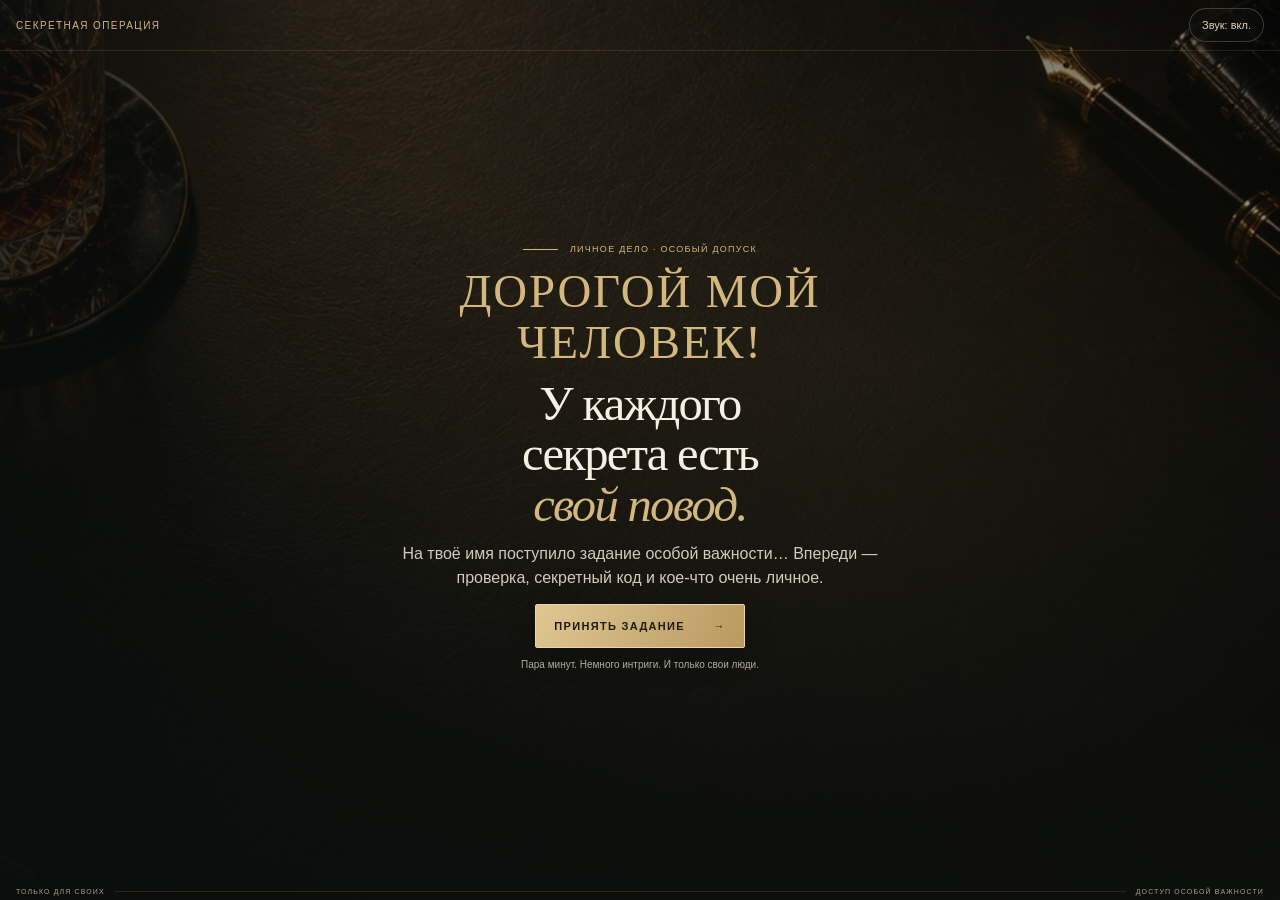
<file: index.html>
<!doctype html>
<html lang="ru">
<head>
<meta charset="utf-8"><meta name="viewport" content="width=device-width,initial-scale=1,viewport-fit=cover">
<meta name="theme-color" content="#11120f"><meta name="description" content="Секретное задание для самого близкого круга.">
<title>СЕКРЕТНАЯ ОПЕРАЦИЯ · Совершенно секретно</title>
<link rel="icon" href="data:image/svg+xml,%3Csvg xmlns='http://www.w3.org/2000/svg' viewBox='0 0 64 64'%3E%3Crect width='64' height='64' rx='14' fill='%2311120f'/%3E%3Cpath d='M32 12L48 32L32 52L16 32Z' fill='%23d5b777'/%3E%3C/svg%3E">
<link rel="preload" as="image" href="assets/images/spy_office_background_q90.webp" type="image/webp" fetchpriority="high">
<link rel="stylesheet" href="styles.css?v=family-quiz-v12"><script type="module" src="app.js?v=family-quiz-v12"></script>
</head>
<body>
<div class="ambience" aria-hidden="true"></div>
<header><a class="brand" href="./" aria-label="СЕКРЕТНАЯ ОПЕРАЦИЯ — начало">СЕКРЕТНАЯ ОПЕРАЦИЯ</a><button id="sound" class="sound" aria-pressed="true">Звук: вкл.</button></header>
<main id="main" tabindex="-1"></main>
<footer><span>ТОЛЬКО ДЛЯ СВОИХ</span><span class="footer-line"></span><span>ДОСТУП ОСОБОЙ ВАЖНОСТИ</span></footer>
<div id="loading" class="loading-notice" role="status" aria-live="polite" hidden><span id="loading-message">Готовим секретные материалы…</span><button id="loading-retry" class="secondary" hidden>Повторить загрузку</button></div>
<div id="effects" aria-hidden="true"></div><p id="asset-error" role="status" hidden>Не удалось загрузить часть оформления. Попробуйте обновить страницу.</p>
<noscript>Для участия в операции включите JavaScript в настройках браузера.</noscript>
</body></html>
</file>
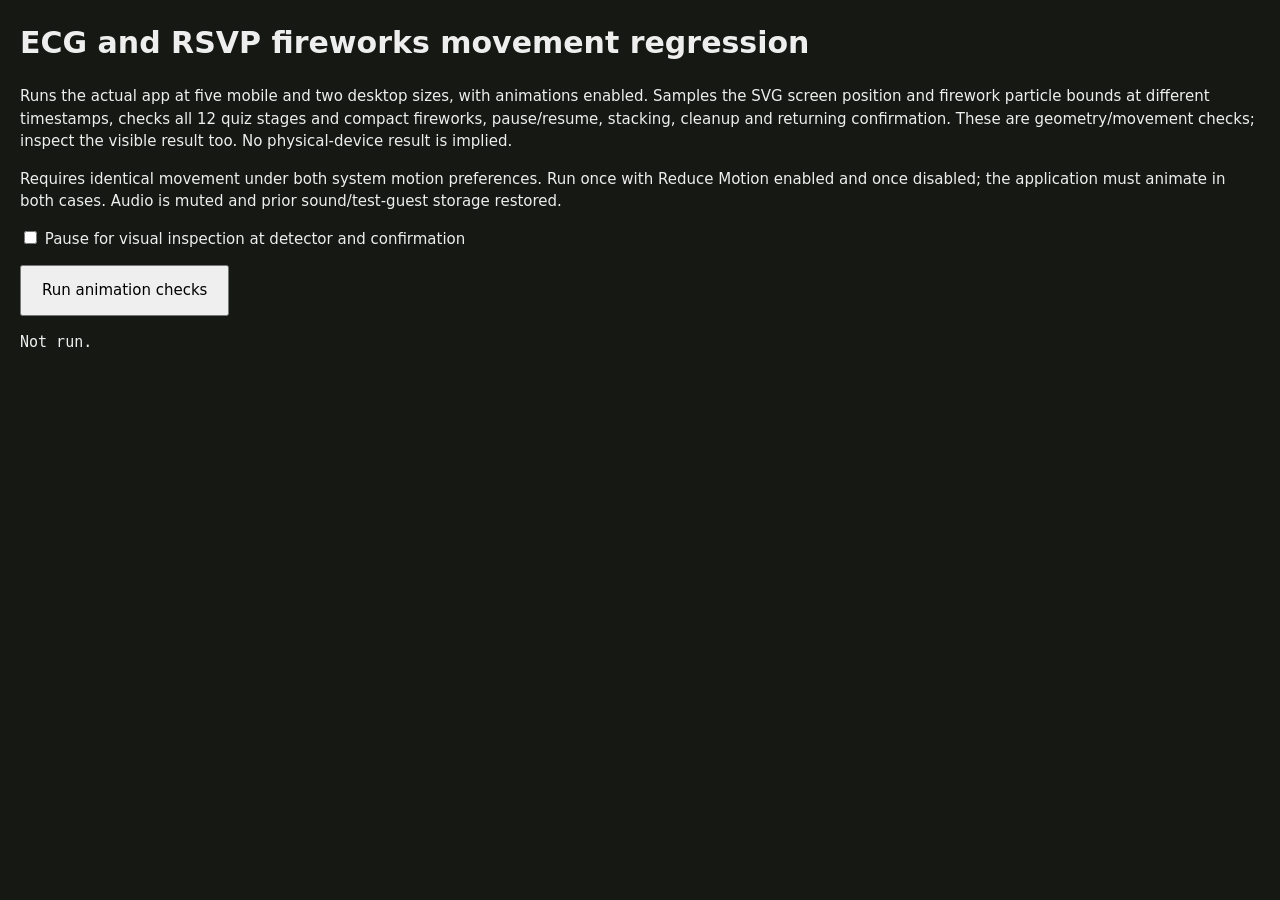
<file: tests/animations.html>
<!doctype html>
<html lang="en"><head><meta charset="utf-8"><meta name="viewport" content="width=device-width,initial-scale=1"><title>ECG and RSVP fireworks movement regression</title>
<style>body{font:15px/1.5 system-ui;margin:20px;background:#161813;color:#eee}button{padding:12px 20px;font:inherit}pre{white-space:pre-wrap}.viewport{overflow:auto;margin-top:16px;border:1px solid #777}iframe{display:block;border:0;max-width:none}</style><script type="module" src="animations.browser.js"></script></head>
<body><h1>ECG and RSVP fireworks movement regression</h1><p>Runs the actual app at five mobile and two desktop sizes, with animations enabled. Samples the SVG screen position and firework particle bounds at different timestamps, checks all 12 quiz stages and compact fireworks, pause/resume, stacking, cleanup and returning confirmation. These are geometry/movement checks; inspect the visible result too. No physical-device result is implied.</p><p>Requires identical movement under both system motion preferences. Run once with Reduce Motion enabled and once disabled; the application must animate in both cases. Audio is muted and prior sound/test-guest storage restored.</p><label><input id="inspect" type="checkbox"> Pause for visual inspection at detector and confirmation</label><p><button id="next" hidden>Continue review</button></p><button id="run">Run animation checks</button><pre id="results" role="status">Not run.</pre><div id="viewports"></div></body></html>
</file>
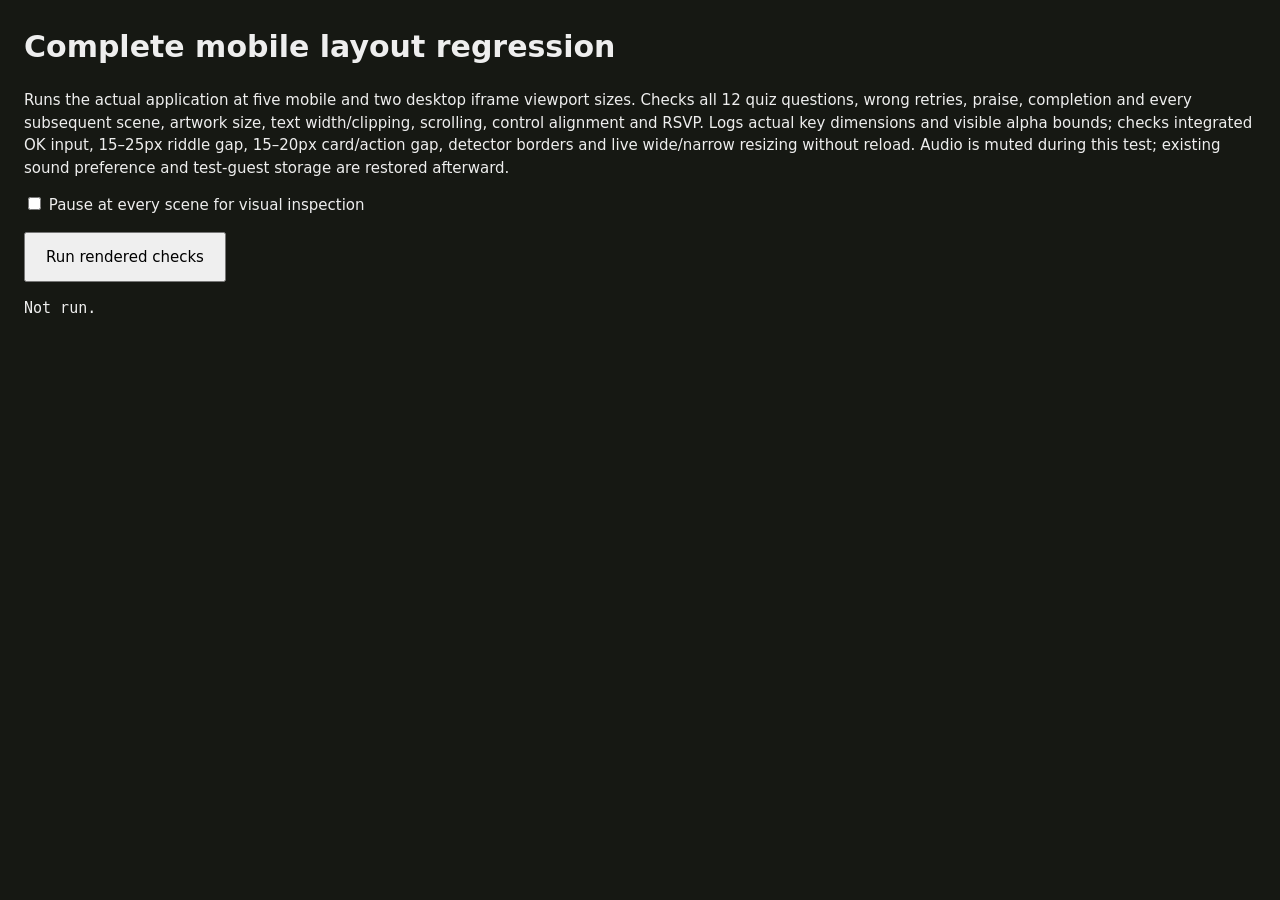
<file: tests/safe-layout.html>
<!doctype html>
<html lang="en"><head><meta charset="utf-8"><meta name="viewport" content="width=device-width,initial-scale=1"><title>Complete mobile layout regression</title>
<style>body{font:15px/1.5 system-ui;margin:24px;background:#161813;color:#eee}button{padding:12px 20px;font:inherit}pre{white-space:pre-wrap}.viewport{margin-top:20px;overflow:auto;border:1px solid #777}iframe{display:block;border:0;max-width:none}</style>
<script type="module" src="safe-layout.browser.js"></script></head>
<body><h1>Complete mobile layout regression</h1><p>Runs the actual application at five mobile and two desktop iframe viewport sizes. Checks all 12 quiz questions, wrong retries, praise, completion and every subsequent scene, artwork size, text width/clipping, scrolling, control alignment and RSVP. Logs actual key dimensions and visible alpha bounds; checks integrated OK input, 15–25px riddle gap, 15–20px card/action gap, detector borders and live wide/narrow resizing without reload. Audio is muted during this test; existing sound preference and test-guest storage are restored afterward.</p><label><input id="inspect" type="checkbox"> Pause at every scene for visual inspection</label><p><button id="next" hidden>Continue visual review</button></p><button id="run">Run rendered checks</button><pre id="results" role="status">Not run.</pre><div id="viewports"></div></body></html>
</file>
<file: styles.css>
/* Shared viewport shell. Component layout rules live once, below. */
:root{color-scheme:dark;--gold:#d2b77f;--muted:#b0aca1;--ink:#11120f;font-family:Arial,Helvetica,sans-serif;background:var(--ink);color:#f6f0e4}
*{box-sizing:border-box}
[hidden]{display:none!important}
html{height:100%;width:100%;overflow:hidden;overscroll-behavior:none}
body{position:fixed;inset:0;margin:0;width:100%;min-width:280px;height:100vh;height:100dvh;min-height:0;overflow:hidden;display:grid;grid-template-columns:minmax(0,1fr);grid-template-rows:auto minmax(0,1fr) auto;padding-top:env(safe-area-inset-top)}
button,a{-webkit-tap-highlight-color:transparent}
button{max-width:100%;min-width:0;font:inherit;cursor:pointer;min-height:44px;touch-action:manipulation}
button:disabled{cursor:default;opacity:.6}
button:focus-visible,a:focus-visible{outline:2px solid #f7dba0;outline-offset:4px}
h1,h2,p{margin-top:0}
h1,h2{font-family:Georgia,'Times New Roman',serif;font-weight:normal}
h2{font-size:clamp(20px,3.3dvh,32px);line-height:1.18;margin-bottom:14px}
header{position:relative;z-index:3;min-width:0;min-height:48px;display:flex;align-items:center;justify-content:space-between;gap:12px;padding:8px max(16px,env(safe-area-inset-right)) 8px max(16px,env(safe-area-inset-left));border-bottom:1px solid #d2b77f22}
.brand{text-decoration:none;color:var(--gold);font-size:10px;letter-spacing:.14em;white-space:nowrap}
.sound{min-height:34px;background:#11120f77;border:1px solid #d2b77f44;color:#e3d3b2;border-radius:30px;padding:0 12px;font-size:11px;white-space:nowrap}
main{width:100%;min-width:0;min-height:0;display:grid;grid-template-columns:minmax(0,1fr);grid-template-rows:minmax(0,1fr);justify-items:center;align-items:stretch;padding:10px max(16px,env(safe-area-inset-right)) 10px max(16px,env(safe-area-inset-left));outline:none}
footer{min-width:0;display:flex;align-items:center;gap:10px;padding:5px 16px max(5px,env(safe-area-inset-bottom));font-size:7px;letter-spacing:.16em;color:#aaa18a}
.footer-line{height:1px;min-width:0;flex:1;background:#d2b77f25}
.ambience{position:fixed;inset:0;z-index:-2;background:linear-gradient(90deg,#090d0bd9,#0b0e0a70),linear-gradient(0deg,#10110ff5,transparent 70%),var(--office-image,url('assets/images/spy_office_background_q90.webp')) center 46%/cover no-repeat}
.ambience:after{content:'';position:absolute;inset:0;background:radial-gradient(ellipse at 65% 40%,#d1a04413,transparent 60%)}
.scene{width:100%;max-width:680px;height:100%;min-width:0;min-height:0;display:flex;flex-direction:column;justify-content:center;animation:arrive .65s both}
.eyebrow{display:flex;align-items:center;gap:12px;flex:0 0 auto;color:var(--gold);font-size:9px;line-height:1.3;letter-spacing:.14em;text-transform:uppercase;margin-bottom:10px}
.eyebrow:before{content:'';height:1px;width:35px;flex-shrink:0;background:var(--gold)}
.lead{font-size:clamp(13px,1.9dvh,16px);line-height:1.5;color:#d0cbc0;margin-bottom:0}
.actions{display:flex;flex-wrap:wrap;gap:8px;margin-top:14px}
.primary{min-height:44px;background:linear-gradient(115deg,#dfc692,#b99a60);color:#201b11;border:1px solid #ead5ac;padding:13px 18px;font-size:11px;letter-spacing:.12em;font-weight:bold;border-radius:2px;box-shadow:0 8px 30px #0003;transition:filter .2s,transform .2s}
.primary:hover{filter:brightness(1.1);transform:translateY(-1px)}
.primary .arrow{margin-left:24px}
.secondary{min-height:44px;background:#15171299;color:#ddd0b6;border:1px solid #d2b77f55;padding:10px 16px;border-radius:2px;font-size:13px}
.small{font-size:10px;line-height:1.4;color:var(--muted);margin:10px 0 0}

/* Introduction: one centered content column, with no inherited desktop grid. */
.intro{max-width:900px;align-items:center;text-align:center}
.intro,.scene:has(>.panel){padding-bottom:clamp(8px,2dvh,20px)}
.intro-copy{width:100%;max-width:620px;min-width:0}
.intro .eyebrow{justify-content:center}
.greeting{font:clamp(28px,5.2dvh,48px)/1.1 Georgia,'Times New Roman',serif;color:var(--gold);text-align:center;text-transform:uppercase;letter-spacing:.04em;margin-bottom:10px}
.intro h1{font-size:clamp(28px,5.4dvh,52px);line-height:1.04;letter-spacing:-.035em;margin-bottom:12px}
.intro h1 em{color:var(--gold);font-weight:normal}
.intro .lead{max-width:480px;margin:0 auto}
.intro .actions{justify-content:center}
.dossier{display:none}

/* Detector and security report: intrinsic text height within the stage. */
.panel{align-self:stretch;max-width:100%;width:100%;min-width:0;flex:0 0 auto;padding:clamp(14px,2.6dvh,28px);background:#111610ed;border:1px solid #d2b77f40;box-shadow:0 25px 70px #0004}
.panel-top{min-width:0;flex-wrap:wrap;display:flex;justify-content:space-between;gap:12px;color:var(--gold);font-size:9px;line-height:1.3;letter-spacing:.06em;margin-bottom:12px}
.live:before{content:'●';color:#b4c394;margin-right:7px}
.panel>*{min-width:0;max-width:100%;overflow-wrap:anywhere}
.ecg{width:100%;contain:inline-size;position:relative;height:clamp(38px,7dvh,80px);margin-bottom:12px;border-block:1px solid #d2b77f22;background:repeating-linear-gradient(90deg,transparent 0 29px,#d2b77f0c 30px),repeating-linear-gradient(0deg,transparent 0 24px,#d2b77f0c 25px);overflow:hidden}
.ecg-track{position:absolute;inset:0 auto auto 0;width:200%;height:100%;transform:translate3d(0,0,0);animation:pulse-line 6s linear infinite}
.ecg svg{position:absolute;inset:0 auto auto 0;max-width:none;width:100%;height:100%;color:#c7bc8e}
.ecg.answered svg{color:#e5c36c}
.ecg.answered .ecg-track{animation-duration:1.5s}
.ecg:after{content:'';position:absolute;inset:0;background:linear-gradient(90deg,transparent,#d2b77f13,transparent);animation:scan 4s linear infinite}
.answers{display:grid;grid-template-columns:minmax(0,1fr);gap:8px}
.answer{min-width:0;width:100%;white-space:normal;overflow-wrap:anywhere;min-height:48px;text-align:left;padding:10px 12px;background:#ffffff04;border:1px solid #d2b77f40;color:#eee8dc;line-height:1.35;font-size:clamp(13px,1.8dvh,15px);transition:background .2s}
.answer:hover{background:#d2b77f17}
.verdict{border-left:2px solid var(--gold);padding:4px 0 4px 14px;color:#e7d7b6;font-size:13px;line-height:1.45;margin-bottom:0}
.report-scene .panel{padding:clamp(12px,2dvh,24px)}
.report-scene h2{font-size:clamp(22px,3.2dvh,32px);line-height:1.1;margin-bottom:8px}
.report-scene .lead{font-size:12px;line-height:1.4}
.report-lines{display:grid;grid-template-columns:minmax(0,1fr);gap:5px;margin:8px 0;font-size:11px;color:#c9c9b9}
.report-lines div{min-width:0;display:flex;justify-content:space-between;gap:12px;padding-bottom:5px;border-bottom:1px solid #d2b77f22}
.report-lines span{color:var(--gold);text-align:right}
.report-scene .verdict{font-size:11.5px;line-height:1.35}
.report-scene .actions{margin-top:12px}

/* Family dossier: four touch-size answers, with reserved feedback space. */
.quiz-scene .panel{position:relative;padding:clamp(12px,2dvh,22px);isolation:isolate}
.quiz-scene .panel>:not(#quiz-effects){position:relative;z-index:1}
.quiz-scene .panel-top{margin-bottom:10px}
.quiz-scene .answers{gap:6px}
.quiz-scene .answer{min-height:44px;padding:8px 12px}
.quiz-scene .panel h2{font-size:clamp(20px,3dvh,28px);margin-bottom:10px}
.quiz-scene>.small{margin-top:8px}
.quiz-feedback{min-height:29px;margin:8px 0 0;color:var(--gold);font-size:15px;line-height:1.3;text-align:center}
.quiz-praise{font:22px/1.3 Georgia,serif;color:#e5c784}
.quiz-retry{animation:quiz-feedback .24s ease-out both}
#quiz-effects{position:absolute;inset:0;z-index:0;pointer-events:none;overflow:hidden}
.quiz-spark{position:absolute;width:3px;height:3px;border-radius:50%;background:#e5c784;opacity:0;box-shadow:0 0 5px #e5c78477;animation:firework-burst 1.5s ease-out both}
.animations-paused .quiz-spark{animation-play-state:paused}
.quiz-complete-scene .eyebrow{justify-content:center}
.quiz-complete-scene .panel{text-align:center}
.quiz-complete-scene h2{color:var(--gold)}
.quiz-complete-scene .actions{justify-content:center}
.quiz-next{margin-top:14px}
@keyframes quiz-feedback{from{opacity:.55}to{opacity:1}}

/* Safe: retain the repaired image-relative coordinate system and door space. */
main[data-stage="safe"]{padding-inline:max(8px,env(safe-area-inset-left)) max(8px,env(safe-area-inset-right))}
.safe-scene{max-width:800px;justify-content:flex-start;align-items:stretch;text-align:center}
.safe-scene>.eyebrow,.safe-scene>h2{flex:0 0 auto}
.safe-scene .eyebrow{justify-content:center;font-size:8px;letter-spacing:.1em;margin-bottom:5px}
.safe-scene h2{font-size:clamp(20px,3dvh,30px);margin-bottom:5px}
.safe-messages{flex:0 0 auto;display:flex;flex-direction:column;justify-content:flex-end;width:100%;height:72px}
.safe-scene .hints{font-size:clamp(12px,1.7dvh,15px);line-height:1.35;min-height:32px;display:grid;grid-template-columns:minmax(0,1fr);place-items:end center;color:#d7cfbc}
.safe-scene .hint{margin:0;max-width:400px}
.safe-status{width:100%;min-width:0;font-size:12px;line-height:1.35;min-height:40px;max-width:460px;color:#dfcfad;margin:3px auto 0}
.safe-layout{display:flex;flex-direction:column;flex:1 1 0;align-items:center;justify-content:center;align-self:stretch;width:100%;height:auto;min-width:0;min-height:0;margin:0;padding:0;container-type:size}
.safe-art{position:relative;flex:0 0 auto;width:min(100%,calc((100cqh - 92px)*.826246634));height:auto;max-width:650px;max-height:100%;min-width:0;min-height:0;aspect-ratio:1351/1755;margin:0;padding:0}
.safe-closed-frame{position:absolute;margin:0;padding:0;container-type:inline-size}
.safe-closed-frame .safe-closed{width:100%;height:100%;object-fit:contain;display:block;transition:opacity .8s}
.safe-controls{position:absolute;inset:0;width:100%;height:100%;min-width:0;min-height:0;margin:0;padding:0}
.safe-controls .keypad{position:absolute;inset:0;display:block}
.safe-controls .safe-key{position:absolute;transform:translate(-50%,-50%);min-height:0;min-width:0;padding:0;border:0;border-radius:50%;background:transparent;color:#eed29a;display:grid;place-items:center;user-select:none;-webkit-user-select:none;transition:background .15s,box-shadow .15s}
.safe-controls .safe-key:hover,.safe-controls .safe-key:active{background:#d2b77f25;box-shadow:inset 0 0 9px #e5bf6c77,0 0 7px #e5bf6c44}
.safe-controls .safe-key:focus-visible{outline:2px solid #f7dba0;outline-offset:1px}
.safe-controls .code-display{position:absolute;transform:translate(-50%,-50%);display:grid;place-items:center;background:#080a07eb;border:0;border-radius:10px;padding:0;margin:0;min-height:0;font:bold clamp(12px,7cqw,30px)/1 monospace;letter-spacing:.15em;color:#e3c17d;text-shadow:0 0 5px #dbb77066;pointer-events:none;white-space:pre}
.safe-art>img{height:auto;display:block;transition:opacity .8s}
.safe-art>.safe-open,.safe-art>.emerging,.safe-closed-frame>.safe-closed{pointer-events:none}
.safe-open{position:absolute;object-fit:contain;opacity:0}
.safe-art.unlocked .safe-controls{pointer-events:none}
.safe-art.unlocked .safe-key,.safe-art.unlocked .code-display{opacity:0;transition:opacity .4s}
.safe-art.unlocked .safe-closed{opacity:0}
.safe-art.unlocked .safe-open{opacity:1}
.safe-art.unlocked:after{content:'';position:absolute;inset:15% 30% 15% 12%;background:radial-gradient(ellipse,#ffe3a3bb,transparent 65%);animation:flash 1.8s both;pointer-events:none}
.emerging{position:absolute;inset:23% auto auto 32.14%;width:37.72%!important;opacity:0;filter:drop-shadow(0 0 24px #f3c779);z-index:2}
.unlocked .emerging{animation:emerge 2s .6s forwards}

/* Card and action are one centered composition, measured against the available slot. */
main:has(.final-scene){padding:6px max(8px,env(safe-area-inset-right)) 6px max(8px,env(safe-area-inset-left))}
.final-scene{max-width:660px;justify-content:flex-start;align-items:stretch;gap:6px;text-align:center}
.final-scene>.eyebrow{justify-content:center;font-size:8px;letter-spacing:.12em;margin:0}
.card-viewport{display:flex;flex-direction:column;gap:18px;flex:1 1 0;align-items:center;justify-content:center;width:100%;min-width:0;min-height:0;margin:6px 0;container-type:size}
.card-stage{position:relative;flex:0 0 auto;width:min(100%,calc(100cqh*.6666666667));height:auto;max-width:600px;min-width:0;aspect-ratio:2/3;margin:0;perspective:1800px;container-type:inline-size}
.card{position:relative;width:100%;aspect-ratio:2/3;transform-style:preserve-3d;transition:transform 1.25s cubic-bezier(.2,.7,.2,1)}
.card.flipped{transform:rotateY(180deg)}
.card-face{position:absolute;inset:0;backface-visibility:hidden;-webkit-backface-visibility:hidden}
.card-front{width:100%;min-height:0;padding:0;border:0;background:transparent;display:block;filter:drop-shadow(0 0 18px #d2b77f33)}
.card-face>img{width:100%;height:100%;object-fit:contain;display:block}
.card-back{transform:rotateY(180deg)}
.card-copy{position:absolute;top:22%;left:21%;width:60%;height:47%;display:flex;flex-direction:column;justify-content:space-between;align-items:center;color:#43230d;font-family:Georgia,'Times New Roman',serif;visibility:hidden}
.flipped .card-copy{visibility:visible;transition:visibility 0s .6s}
.card-greeting{font-family:'Snell Roundhand','Apple Chancery',Georgia,serif;font-style:italic;font-size:7.5cqw;line-height:1.12;margin:0;color:#77430c}
.card-copy[data-long-greeting="true"] .card-greeting{font-size:5.5cqw}
.card-title{font-size:6.9cqw;line-height:1.18;white-space:nowrap;margin:0;letter-spacing:-.05em}
.card-title strong{font-size:10cqw;color:#9f670d;font-weight:normal}
.card-rule{color:#ac721c;line-height:1;font-size:3.5cqw;width:95%;display:flex;gap:8px;align-items:center}
.card-rule:before,.card-rule:after{content:'';height:1px;background:#b78b43;flex:1}
.card-message{font-size:max(12px,4.2cqw);line-height:1.28;margin:0}
.event{font-size:max(10px,3.5cqw);line-height:1.35;text-align:center;width:100%;margin:0;padding-bottom:3.5cqw}
.event div{display:flex;justify-content:center;gap:2cqw;align-items:baseline;white-space:nowrap}
.event svg{width:4cqw;height:4cqw;flex-shrink:0;stroke:#ad761f;fill:none;stroke-width:1.8}
.event .address{font-size:max(10px,3.25cqw)}
.invitation-actions{flex:0 0 auto;display:grid;grid-template-columns:minmax(0,1fr);align-items:center;width:100%;min-width:0;min-height:48px;text-align:center}
.tap-label{color:#e1c68e;font-size:11px;letter-spacing:.08em;line-height:1.4;margin:0;animation:breathe 3s infinite}
.final-controls{width:100%;min-width:0;margin:0;padding:0 4px;display:flex;flex-direction:column;align-items:center;justify-content:center;gap:6px}
.final-controls .primary{min-height:44px;padding:10px 24px}
.confirmation-scene{max-width:680px;align-items:center;gap:clamp(12px,2dvh,20px);text-align:center;padding-block:12px}
.confirmation-scene>.eyebrow{justify-content:center;margin:0}
.confirmation{width:100%;max-width:32ch;min-width:0;font:clamp(24px,6.5vw,40px)/1.3 Georgia,serif;color:#e1c68e;text-align:center;text-wrap:balance;margin:0 auto}
.confirmation>span{display:block}
.confirmation>span+span{margin-top:10px;font-size:.85em}
.confirmation-scene>.local-note{font-size:12px;line-height:1.5}
.confirmation-scene>.secondary{margin-top:4px}
.local-note{width:100%;max-width:52ch;font-size:10px;line-height:1.3;color:#aaa18a;text-align:center;margin:0}
.celebration .ambience{background:radial-gradient(ellipse at 50% 30%,#5a4121 0,#201c13 45%,#11120f 85%)}

/* Feedback and lightweight cinematic effects remain outside document flow. */
.loading-notice{position:fixed;z-index:12;left:50%;bottom:max(20px,env(safe-area-inset-bottom));transform:translateX(-50%);width:max-content;max-width:calc(100% - 32px);padding:14px 18px;border:1px solid #d2b77f55;border-radius:3px;background:#111610f5;color:#e7d7b6;font-size:13px;line-height:1.5;text-align:center;box-shadow:0 8px 28px #0006}
.loading-notice button{display:block;margin:10px auto 0;max-width:100%}
#asset-error{position:fixed;z-index:12;bottom:max(8px,env(safe-area-inset-bottom));left:16px;right:16px;padding:15px;margin:0;background:#111610f5;color:#eed7a4;text-align:center;font-size:13px}
#effects{position:fixed;inset:0;pointer-events:none;z-index:0;overflow:hidden}
main,footer{position:relative;z-index:1}
.firework-spark{position:absolute;width:3px;height:3px;border-radius:50%;background:#dbb968;opacity:0;box-shadow:0 0 5px #e5c78499;animation:firework-burst 1.2s ease-out both}
.animations-paused .ecg-track,.animations-paused .ecg:after,.animations-paused .firework-spark{animation-play-state:paused}
@keyframes arrive{from{opacity:0;transform:translateY(16px)}to{opacity:1;transform:none}}
@keyframes pulse-line{to{transform:translate3d(-50%,0,0)}}
@keyframes scan{from{transform:translateX(-100%)}to{transform:translateX(100%)}}
@keyframes flash{0%,100%{opacity:0}25%{opacity:1}70%{opacity:.3}}
@keyframes emerge{0%{opacity:0;transform:translateY(20%) scale(.5)}30%{opacity:1}100%{opacity:1;transform:translateY(-15%) scale(1.8)}}
@keyframes breathe{50%{opacity:.5}}
@keyframes firework-burst{0%{opacity:0;transform:translate3d(0,0,0) scale(.5)}12%{opacity:1}75%{opacity:.8}100%{opacity:0;transform:translate3d(var(--dx),var(--dy),0) scale(.2)}}

/* Only intentional density adjustments remain; no alternate desktop layout. */
@media(max-height:700px){
 .panel{padding:14px}
 .panel h2{font-size:20px;margin-bottom:12px}
 .ecg{height:38px;margin-bottom:10px}
 .intro .greeting{font-size:clamp(26px,4.8dvh,42px)}
 .intro h1{font-size:clamp(28px,5dvh,46px)}
 .intro .actions{margin-top:12px}
 .intro .secondary{font-size:11px}
}
</file>
